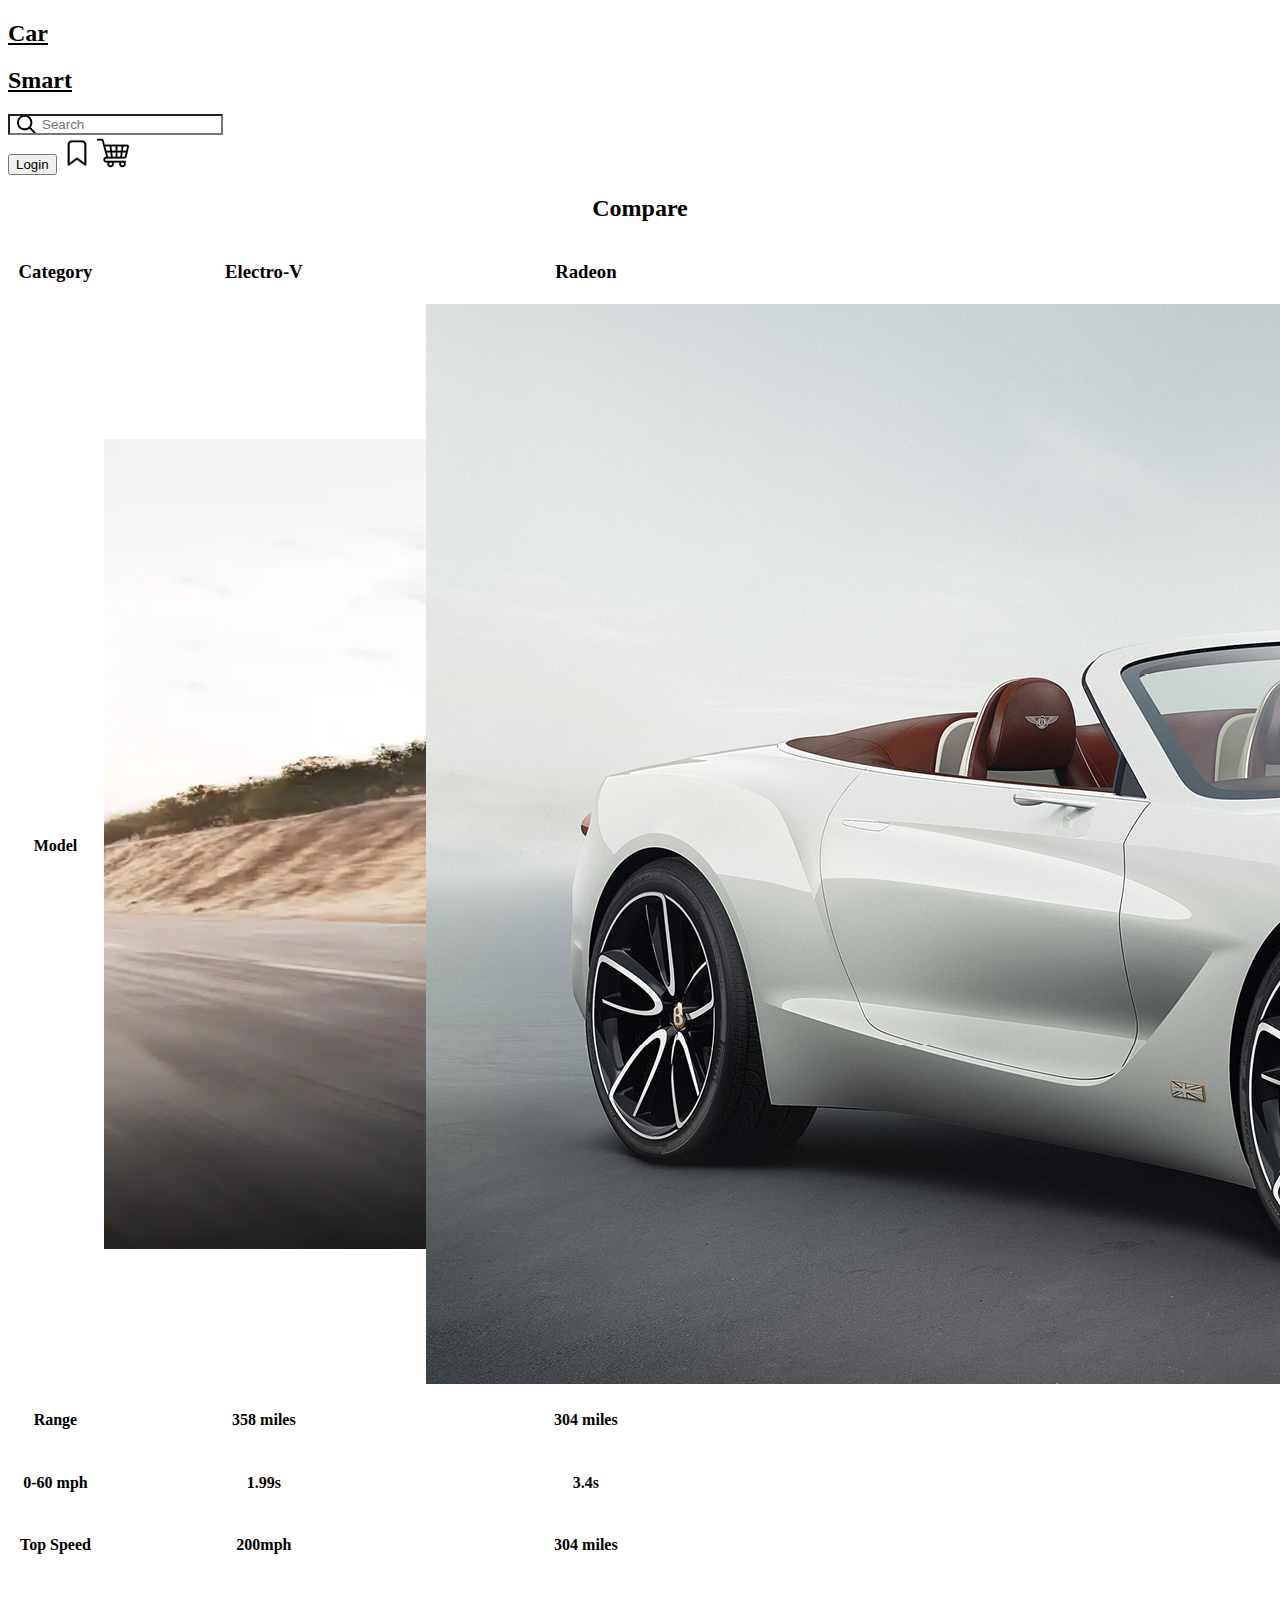
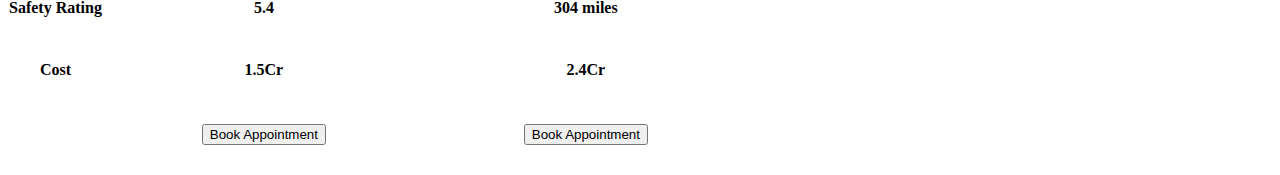
<file: compare.html>
<!DOCTYPE html>
<html lang="en">
<head>
    <meta charset="UTF-8">
    <meta http-equiv="X-UA-Compatible" content="IE=edge">
    <meta name="viewport" content="width=device-width, initial-scale=1.0">
    <title>CarSmart</title>
    <link rel="stylesheet" href="compare.css">
</head>
<body>
    <nav class="nav-row flex-row">
        <div class="nav-logo flex-row">
            <a href="index.html" class="nav-title flex-row">
                <h2>Car</h2>
                <h2 class="title-highlight">Smart</h2>
            </a>
        </div>
        <input placeholder="Search" class="search-input input-m input-round-border">
        <div class="nav-links links-top flex-row">
            <a class="nav-link" href="#"><button class="btn prim-btn">Login</button></a>
            <a class="nav-link" href="#"><img class="icon" src="/Assets/bookmark.png"></a>
            <a class="nav-link" href="#"><img class="icon" src="/Assets/cart.png"></a>
        </div>
    </nav>
    <main>
        <h2 class="text-gray page-heading">Compare</h2>
        <table class="table flex-row">
            <th><h3>Category</h3></th>
            <th><h3>Electro-V</h3></th>
            <th><h3>Radeon</h3></th>
            <tr>
                <td><h4>Model</h4></td>
                <td class="prod-row"><img src="/Assets/sport.webp"></td>
                <td class="prod-row"><img src="/Assets/convertible.jpg"></td>
            </tr>
            <tr>
                <td><h4>Range</h4></td>
                <td><h4>358 miles</h4></td>
                <td><h4>304 miles</h4></td>
            </tr>
            <tr>
                <td><h4>0-60 mph</h4></td>
                <td><h4>1.99s</h4></td>
                <td><h4>3.4s</h4></td>
            </tr>
            <tr>
                <td><h4>Top Speed</h4></td>
                <td><h4>200mph</h4></td>
                <td><h4>304 miles</h4></td>
            </tr>
            <tr>
                <td><h4>Safety Rating</h4></td>
                <td><h4>5.4</h4></td>
                <td><h4>304 miles</h4></td>
            </tr>
            <tr>
                <td><h4>Cost</h4></td>
                <td><h4>1.5Cr</h4></td>
                <td><h4>2.4Cr</h4></td>
            </tr>
            <tr>
                <td></td>
                <td><h4><button class="btn prim-btn">Book Appointment</button></h4></td>
                <td><h4><button class="btn prim-btn">Book Appointment</button></h4></td>
            </tr>
        </table>
    </main>
</body>
</html>
</file>
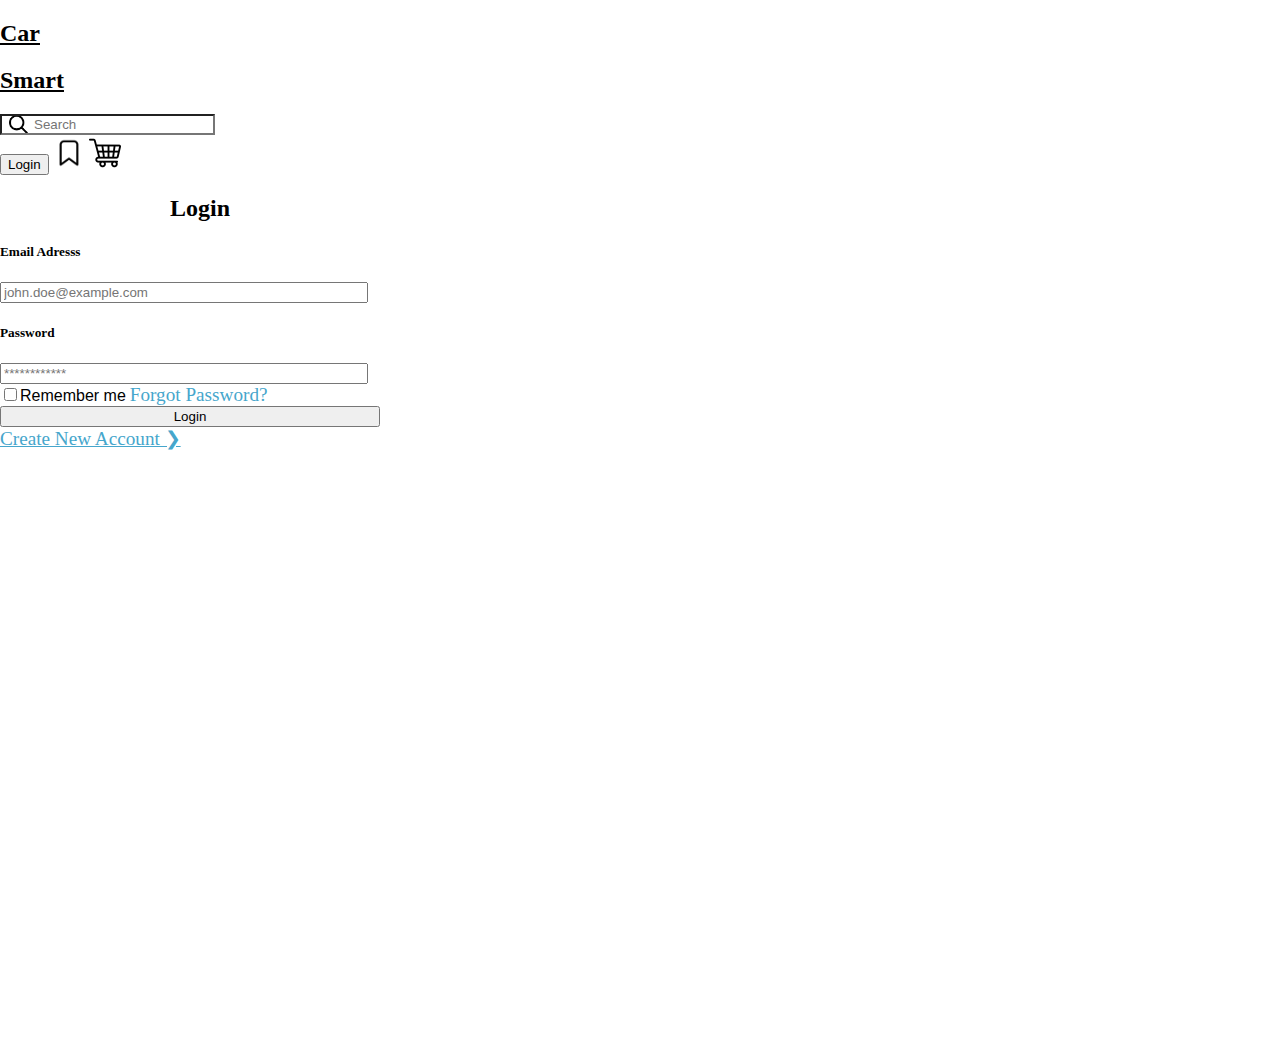
<file: login.html>
<!DOCTYPE html>
<html lang="en">

<head>
    <meta charset="UTF-8">
    <meta http-equiv="X-UA-Compatible" content="IE=edge">
    <meta name="viewport" content="width=device-width, initial-scale=1.0">
    <title>CarSmart</title>
    <link rel="stylesheet" href="auth.css">
</head>

<body>
    <nav class="nav-row flex-row">
        <div class="nav-logo flex-row">
            <a href="index.html" class="nav-title flex-row">
                <h2>Car</h2>
                <h2 class="title-highlight">Smart</h2>
            </a>
        </div>
        <input placeholder="Search" class="search-input input-m input-round-border">
        <div class="nav-links links-top flex-row">
            <a class="nav-link" href="#"><button class="btn prim-btn btn-round">Login</button></a>
            <a class="nav-link" href="#"><img class="icon nav-icon" src="/Assets/bookmark.png"></a>
            <a class="nav-link" href="#"><img class="icon nav-icon" src="/Assets/cart.png"></a>
        </div>
    </nav>
    <main class="flex-column">
        <div class="flex-column login-container">
            <h2 class="login-title">Login</h2>
            <div>
                <h5>Email Adresss</h5>
                <input placeholder="john.doe@example.com" class="form-input input-m input-round-border">
            </div>
            <div>
                <h5>Password</h5>
                <input placeholder="************" type="password" class="form-input input-m input-round-border">
            </div>
            <div class="flex-row form-wrapper">
                <label><input type="checkbox">Remember me</label>
                <a>Forgot Password?</a>
            </div>
            <button class="btn prim-btn" id="login-btn">Login</button>
            <a class="new-acc-link" href="signup.html">Create New Account ❯</a>
        </div>
    </main>
</body>

</html>
</file>
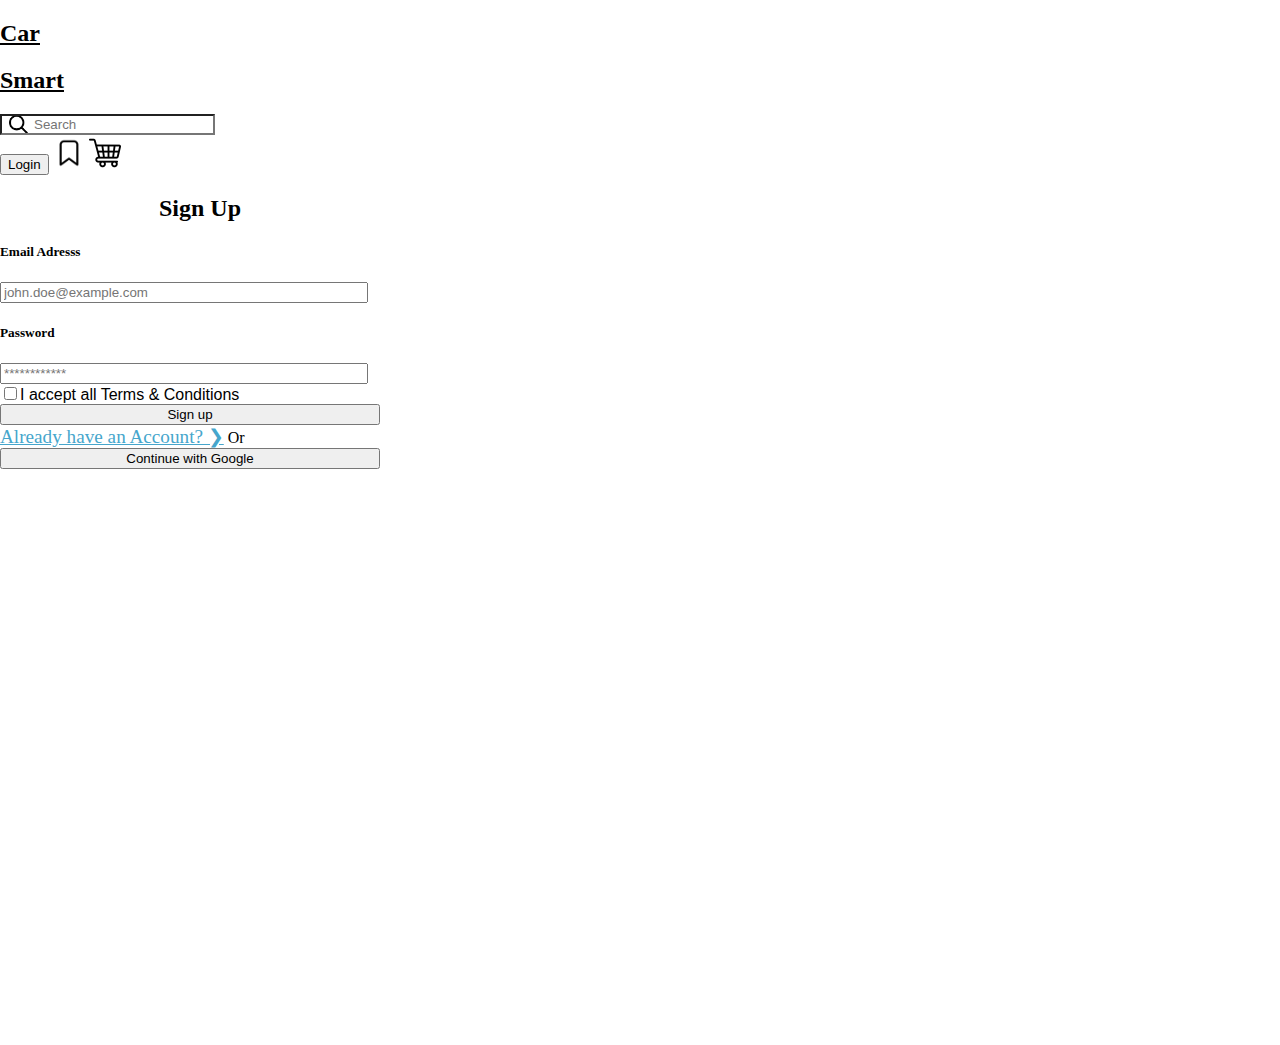
<file: signup.html>
<!DOCTYPE html>
<html lang="en">

<head>
    <meta charset="UTF-8">
    <meta http-equiv="X-UA-Compatible" content="IE=edge">
    <meta name="viewport" content="width=device-width, initial-scale=1.0">
    <title>CarSmart</title>
    <link rel="stylesheet" href="auth.css">
</head>

<body>
    <nav class="nav-row flex-row">
        <div class="nav-logo flex-row">
            <a href="index.html" class="nav-title flex-row">
                <h2>Car</h2>
                <h2 class="title-highlight">Smart</h2>
            </a>
        </div>
        <input placeholder="Search" class="search-input input-m input-round-border">
        <div class="nav-links links-top flex-row">
            <a class="nav-link" href="#"><button class="btn prim-btn btn-round">Login</button></a>
            <a class="nav-link" href="#"><img class="icon nav-icon" src="/Assets/bookmark.png"></a>
            <a class="nav-link" href="#"><img class="icon nav-icon" src="/Assets/cart.png"></a>
        </div>
    </nav>
    <main class="flex-column">
        <div class="flex-column login-container">
            <h2 class="login-title">Sign Up</h2>
            <div>
                <h5>Email Adresss</h5>
                <input placeholder="john.doe@example.com" class="form-input input-m input-round-border">
            </div>
            <div>
                <h5>Password</h5>
                <input placeholder="************" type="password" class="form-input input-m input-round-border">
            </div>
            <label><input type="checkbox">I accept all Terms & Conditions</label>
            <button class="btn prim-btn" id="signup-btn">Sign up</button>
            <a class="new-acc-link" href="login.html">Already have an Account? ❯</a>
            <span class="center">Or</span>
            <button class="btn prim-acc-btn btn-round alternate-signup">Continue with Google</button>
        </div>
    </main>
</body>

</html>
</file>
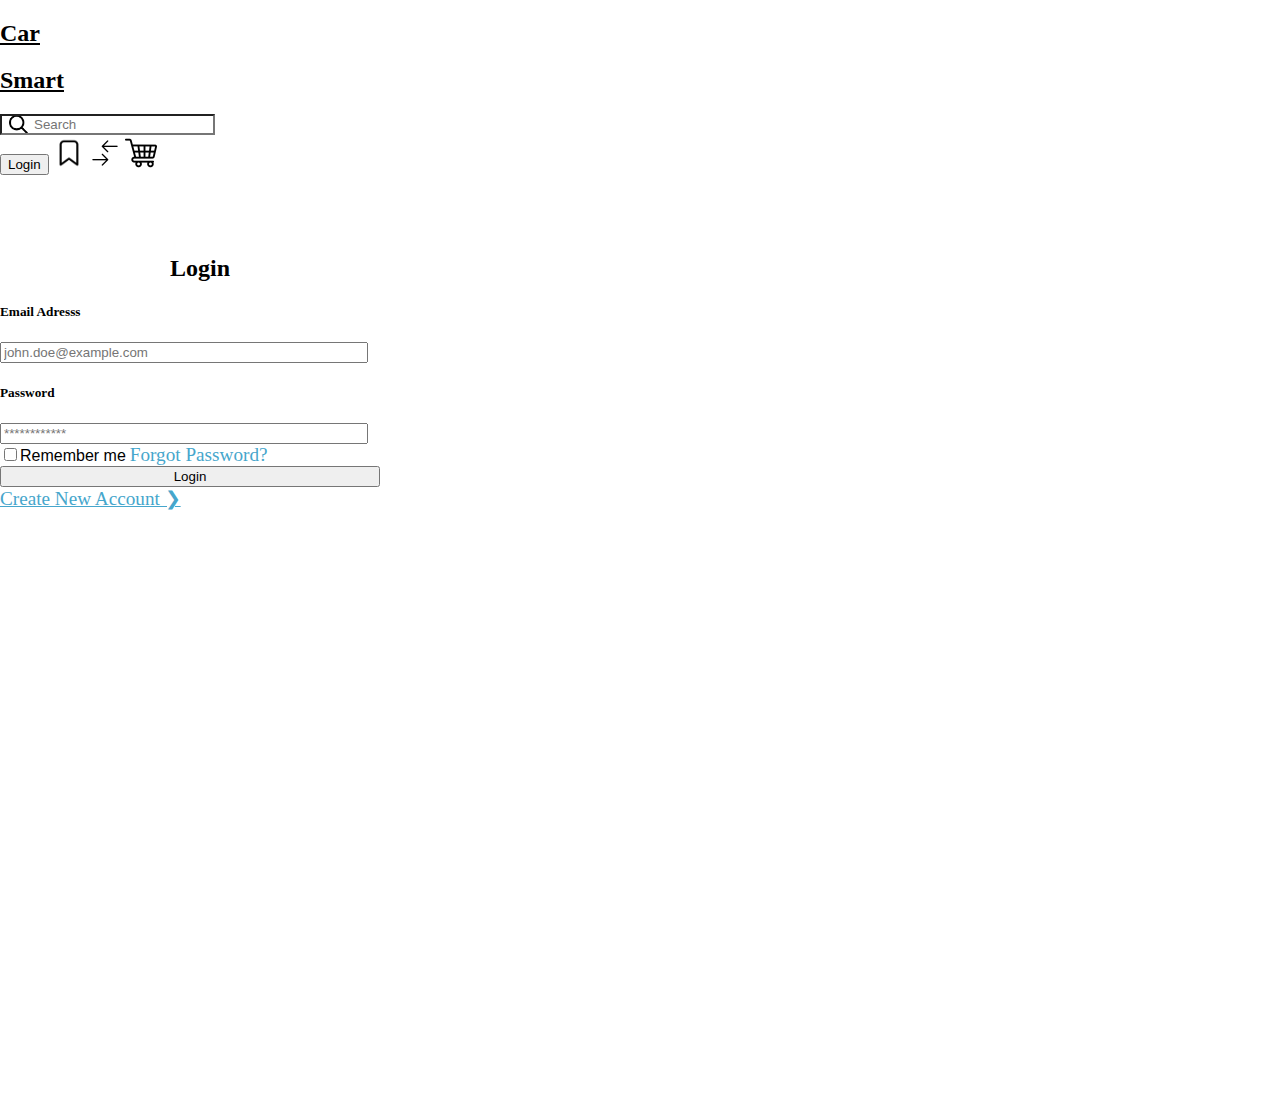
<file: auth/login.html>
<!DOCTYPE html>
<html lang="en">

<head>
    <meta charset="UTF-8">
    <meta http-equiv="X-UA-Compatible" content="IE=edge">
    <meta name="viewport" content="width=device-width, initial-scale=1.0">
    <title>Login | CarSmart</title>
    <link rel="stylesheet" href="auth.css">
    <link rel="shortcut icon" href="/Assets/favicon.ico" type="image/x-icon">
    <link rel="icon" href="/Assets/favicon.ico" type="image/x-icon">
</head>

<body>
    <nav class="nav-row flex-row">
        <div class="nav-logo flex-row">
            <a href="/index.html" class="nav-title flex-row">
                <h2>Car</h2>
                <h2 class="title-highlight">Smart</h2>
            </a>
        </div>
        <input placeholder="Search" class="search-input input-m input-round-border">
        <div class="nav-links links-top flex-row">
            <a class="nav-link" href="/auth/login.html"><button class="btn prim-btn btn-round">Login</button></a>
            <a class="nav-link" href="/bookmark/bookmark.html"><img class="icon nav-icon" src="/Assets/bookmark.png"></a>
            <a class="nav-link" href="/compare/compare.html"><img class="icon nav-icon" src="/Assets/compare.png"></a>
            <a class="nav-link" href="/booking/booking.html"><img class="icon nav-icon" src="/Assets/cart.png"></a>
        </div>
    </nav>
    <main class="flex-column">
        <div class="flex-column login-container">
            <h2 class="login-title">Login</h2>
            <div>
                <h5>Email Adresss</h5>
                <input placeholder="john.doe@example.com" class="form-input input-m input-round-border">
            </div>
            <div>
                <h5>Password</h5>
                <input placeholder="************" type="password" class="form-input input-m input-round-border">
            </div>
            <div class="flex-row form-wrapper">
                <label><input type="checkbox">Remember me</label>
                <a>Forgot Password?</a>
            </div>
            <button class="btn prim-btn" id="login-btn">Login</button>
            <a class="new-acc-link" href="signup.html">Create New Account ❯</a>
        </div>
    </main>
</body>

</html>
</file>
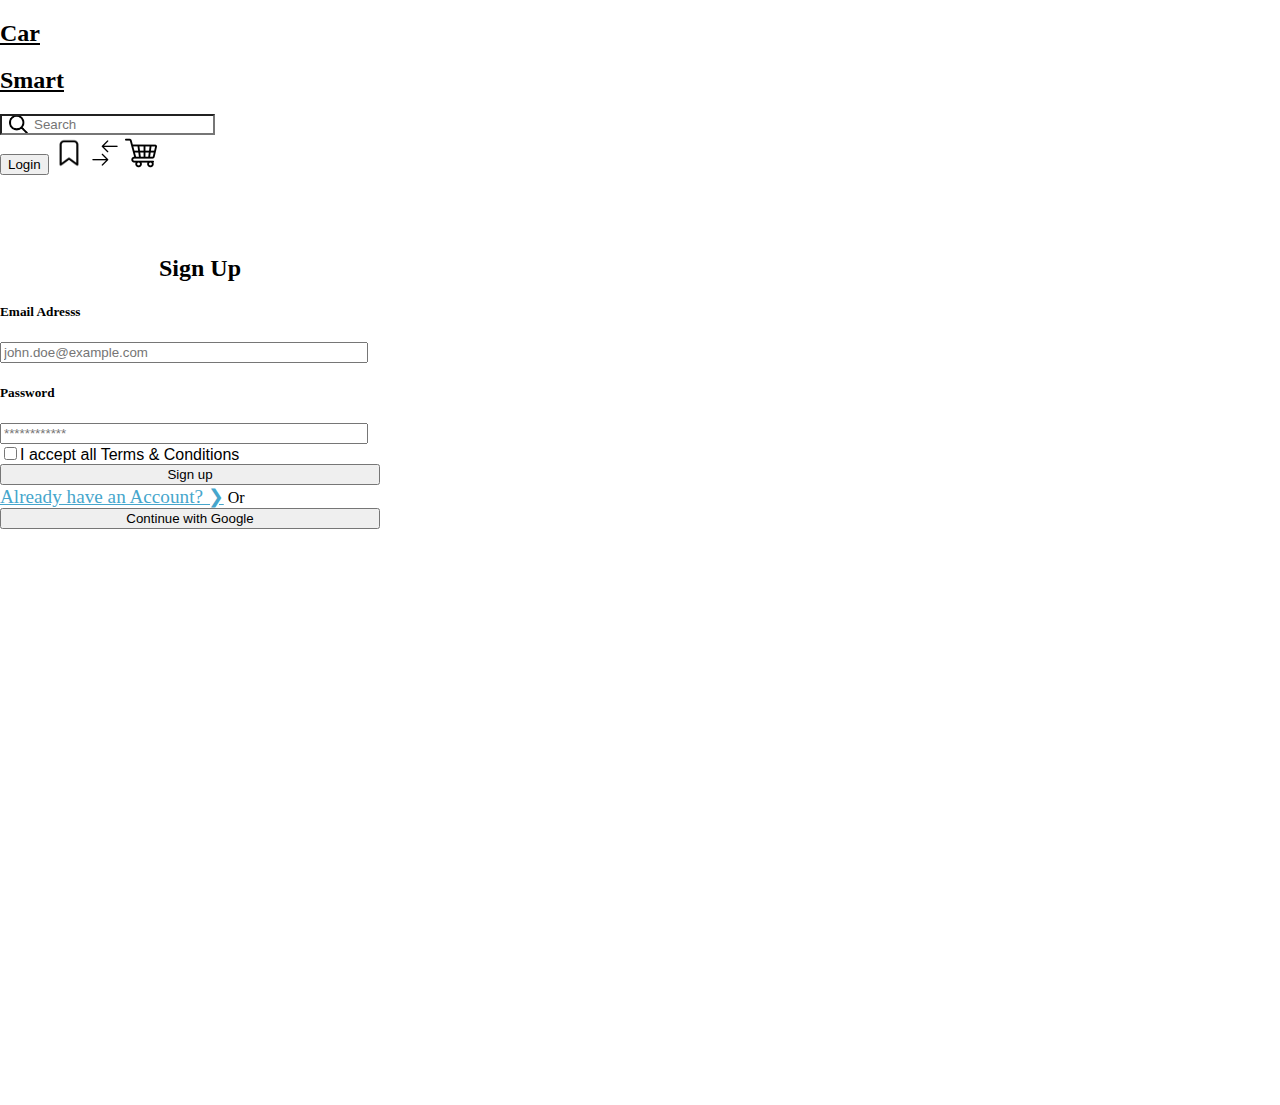
<file: auth/signup.html>
<!DOCTYPE html>
<html lang="en">

<head>
    <meta charset="UTF-8">
    <meta http-equiv="X-UA-Compatible" content="IE=edge">
    <meta name="viewport" content="width=device-width, initial-scale=1.0">
    <title>Signup | CarSmart</title>
    <link rel="stylesheet" href="auth.css">
    <link rel="shortcut icon" href="/Assets/favicon.ico" type="image/x-icon">
    <link rel="icon" href="/Assets/favicon.ico" type="image/x-icon">
</head>

<body>
    <nav class="nav-row flex-row">
        <div class="nav-logo flex-row">
            <a href="/index.html" class="nav-title flex-row">
                <h2>Car</h2>
                <h2 class="title-highlight">Smart</h2>
            </a>
        </div>
        <input placeholder="Search" class="search-input input-m input-round-border">
        <div class="nav-links links-top flex-row">
            <a class="nav-link" href="/auth/login.html"><button class="btn prim-btn btn-round">Login</button></a>
            <a class="nav-link" href="/bookmark/bookmark.html"><img class="icon nav-icon" src="/Assets/bookmark.png"></a>
            <a class="nav-link" href="/compare/compare.html"><img class="icon nav-icon" src="/Assets/compare.png"></a>
            <a class="nav-link" href="/booking/booking.html"><img class="icon nav-icon" src="/Assets/cart.png"></a>
        </div>
    </nav>
    <main class="flex-column">
        <div class="flex-column login-container">
            <h2 class="login-title">Sign Up</h2>
            <div>
                <h5>Email Adresss</h5>
                <input placeholder="john.doe@example.com" class="form-input input-m input-round-border">
            </div>
            <div>
                <h5>Password</h5>
                <input placeholder="************" type="password" class="form-input input-m input-round-border">
            </div>
            <label><input type="checkbox">I accept all Terms & Conditions</label>
            <button class="btn prim-btn" id="signup-btn">Sign up</button>
            <a class="new-acc-link" href="login.html">Already have an Account? ❯</a>
            <span class="center">Or</span>
            <button class="btn prim-acc-btn btn-round alternate-signup">Continue with Google</button>
        </div>
    </main>
</body>

</html>
</file>
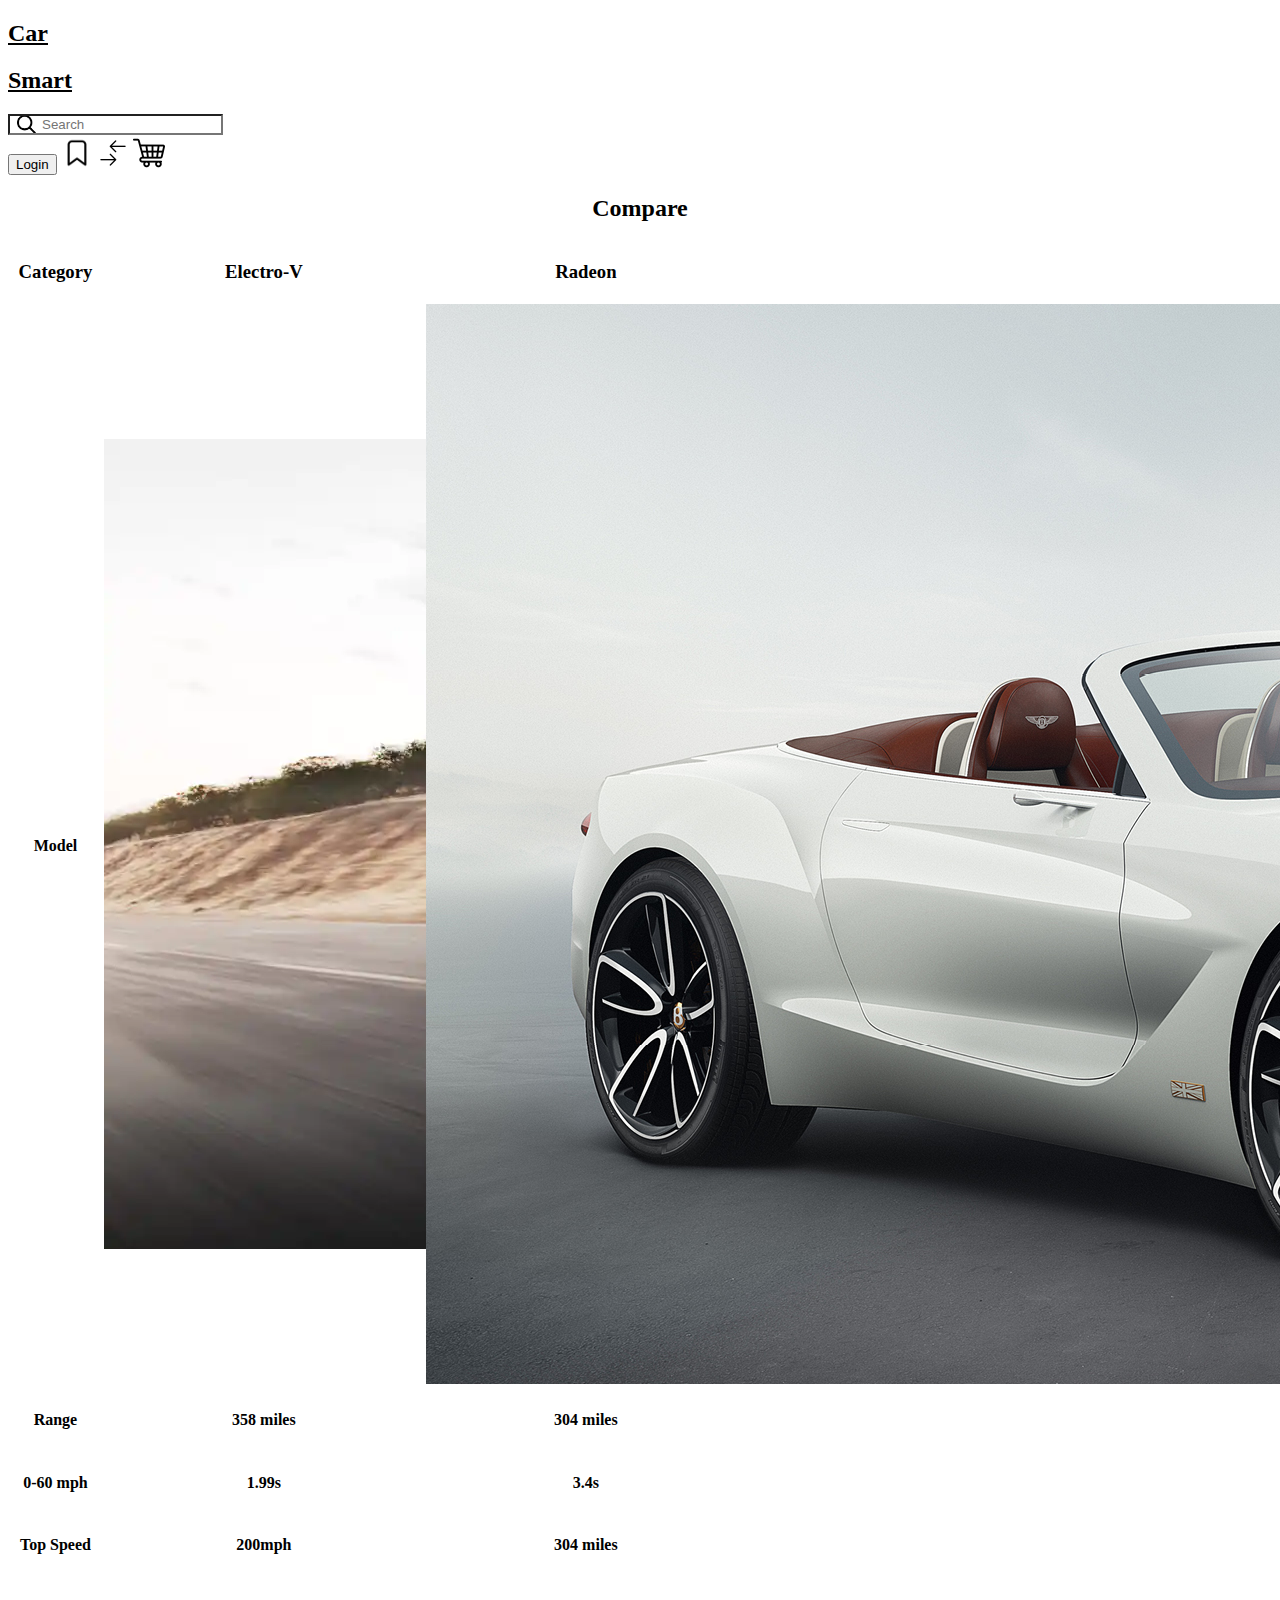
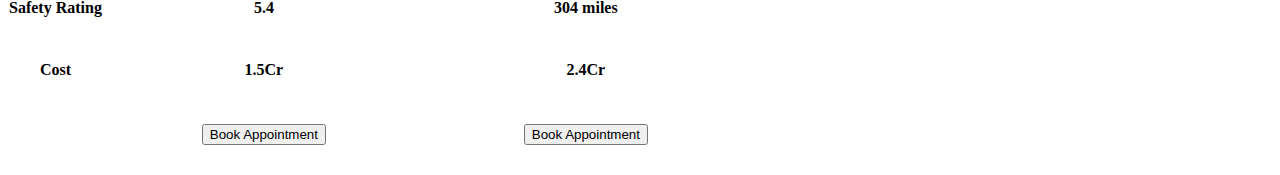
<file: compare/compare.html>
<!DOCTYPE html>
<html lang="en">
<head>
    <meta charset="UTF-8">
    <meta http-equiv="X-UA-Compatible" content="IE=edge">
    <meta name="viewport" content="width=device-width, initial-scale=1.0">
    <title>Compare | CarSmart</title>
    <link rel="stylesheet" href="compare.css">
    <link rel="shortcut icon" href="/Assets/favicon.ico" type="image/x-icon">
    <link rel="icon" href="/Assets/favicon.ico" type="image/x-icon">
</head>
<body>
    <nav class="nav-row flex-row">
        <div class="nav-logo flex-row">
            <a href="/index.html" class="nav-title flex-row">
                <h2>Car</h2>
                <h2 class="title-highlight">Smart</h2>
            </a>
        </div>
        <input placeholder="Search" class="search-input input-m input-round-border">
        <div class="nav-links links-top flex-row">
            <a class="nav-link" href="/auth/login.html"><button class="btn prim-btn">Login</button></a>
            <a class="nav-link" href="/bookmark/bookmark.html"><img class="icon" src="/Assets/bookmark.png"></a>
            <a class="nav-link" href="/compare/compare.html"><img class="icon" src="/Assets/compare.png"></a>
            <a class="nav-link" href="/booking/booking.html"><img class="icon" src="/Assets/cart.png"></a>
        </div>
    </nav>
    <main>
        <h2 class="text-gray page-heading">Compare</h2>
        <table class="table flex-row">
            <th><h3>Category</h3></th>
            <th><h3>Electro-V</h3></th>
            <th><h3>Radeon</h3></th>
            <tr>
                <td><h4>Model</h4></td>
                <td class="prod-row"><img src="/Assets/sport.webp"></td>
                <td class="prod-row"><img src="/Assets/convertible.jpg"></td>
            </tr>
            <tr>
                <td><h4>Range</h4></td>
                <td><h4>358 miles</h4></td>
                <td><h4>304 miles</h4></td>
            </tr>
            <tr>
                <td><h4>0-60 mph</h4></td>
                <td><h4>1.99s</h4></td>
                <td><h4>3.4s</h4></td>
            </tr>
            <tr>
                <td><h4>Top Speed</h4></td>
                <td><h4>200mph</h4></td>
                <td><h4>304 miles</h4></td>
            </tr>
            <tr>
                <td><h4>Safety Rating</h4></td>
                <td><h4>5.4</h4></td>
                <td><h4>304 miles</h4></td>
            </tr>
            <tr>
                <td><h4>Cost</h4></td>
                <td><h4>1.5Cr</h4></td>
                <td><h4>2.4Cr</h4></td>
            </tr>
            <tr>
                <td></td>
                <td><h4><button class="btn prim-btn">Book Appointment</button></h4></td>
                <td><h4><button class="btn prim-btn">Book Appointment</button></h4></td>
            </tr>
        </table>
    </main>
</body>
</html>
</file>
<file: compare.css>
@import url("https://odysseyui.netlify.app/CSS/odyssey.css");
@import url("nav.css");


main {
    margin-top: var(--sp-1);
    width: 100%;
}

.nav-title {
    color: var(--black);
}

.page-heading {
    text-align: center;
}

table {
    border-collapse: separate;
    border-spacing: var(--sp-1) 15px;
    max-width: 100%;
    justify-content: center;
}

.prod-row {
    max-width: 20rem;
}

td>* {
    text-align: center;
    color: var(--solid-gray);
    white-space: nowrap;
}

@media only screen and (max-width:580px) {
    html {
        font-size: 75%;
    }

    table {
        justify-content: left;
    }

    nav {
        gap: var(--sp-0-25);
    }
}
</file>
<file: auth.css>
@import url("https://odysseyui.netlify.app/CSS/odyssey.css");
@import url("nav.css");

html {
    background-color: var(--gray);
}

body {
    box-sizing: border-box;
    height: 100vh;
    margin: 0;
    padding: 0;
    width: 100vw;
}

.nav-title {
    color: var(--black);
}

.nav-icon {
    filter: none;
}

main {
    align-items: center;
    justify-content: center;
    width: 100%;
    height: calc(100vh - 3.125rem);
}

.login-container {
    border-radius: var(--sp-0-75);
    box-shadow: 2px 2px 2px var(--black);
    background-color: var(--white);
    gap: var(--sp-0-75);
    padding: var(--sp-2);
    user-select: none;
    width: 25rem;
}

.login-title,
.new-acc-link {
    text-align: center;
}

.form-input {
    width: 90%;
}

.form-wrapper {
    justify-content: space-between;
}

.form-wrapper>a,
.new-acc-link {
    color: rgb(70, 166, 204);
    font-size: 1.2rem;
}

#login-btn,
#signup-btn,
.alternate-signup {
    align-self: center;
    width: 95%;
}

label {
    font-family: 'Open Sans', sans-serif;
}

.center {
    text-align: center;
}

@media only screen and (max-width:520px) {

    main {
        margin-left: 5rem;
    }

    .login-container {
        width: 18rem;
    }

}

@media only screen and (max-width:360px) {

    main {
        margin-left: 7rem;
    }

    .login-container {
        width: 18rem;
    }

}
</file>
<file: auth/auth.css>
@import url("https://odysseyui.netlify.app/CSS/odyssey.css");
@import url("/nav.css");

html {
    background-color: var(--gray);
}

body {
    box-sizing: border-box;
    height: 100vh;
    margin: 0;
    padding: 0;
    width: 100vw;
}

.nav-title {
    color: var(--black);
}

.nav-icon {
    filter: none;
}

main {
    align-items: center;
    margin-top: 5rem;
    width: 100%;
    height: calc(100vh - 3.125rem);
}

.login-container {
    border-radius: var(--sp-0-75);
    box-shadow: 2px 2px 2px var(--black);
    background-color: var(--white);
    gap: var(--sp-0-75);
    padding: var(--sp-2);
    user-select: none;
    width: 25rem;
}

.login-title,
.new-acc-link {
    text-align: center;
}

.form-input {
    width: 90%;
}

.form-wrapper {
    justify-content: space-between;
}

.form-wrapper>a,
.new-acc-link {
    color: rgb(70, 166, 204);
    font-size: 1.2rem;
}

#login-btn,
#signup-btn,
.alternate-signup {
    align-self: center;
    width: 95%;
}

label {
    font-family: 'Open Sans', sans-serif;
}

.center {
    text-align: center;
}
@media only screen and (max-width:720px) {

    main {
        justify-content: flex-start;
        margin-top: 2rem;
    }

}


@media only screen and (max-width:520px) {

    main {
        margin-left: 5rem;
    }

    .login-container {
        width: 18rem;
    }

}

@media only screen and (max-width:360px) {

    main {
        margin-left: 7rem;
    }

    .login-container {
        width: 18rem;
    }

}
</file>
<file: compare/compare.css>
@import url("https://odysseyui.netlify.app/CSS/odyssey.css");
@import url("/nav.css");


main {
    margin-top: var(--sp-1);
    width: 100%;
}

.nav-title {
    color: var(--black);
}

.page-heading {
    text-align: center;
}

table {
    border-collapse: separate;
    border-spacing: var(--sp-1) 15px;
    max-width: 100%;
    justify-content: center;
}

.prod-row {
    max-width: 20rem;
}

td>* {
    text-align: center;
    color: var(--solid-gray);
    white-space: nowrap;
}

@media only screen and (max-width:580px) {
    html {
        font-size: 75%;
    }

    table {
        justify-content: left;
    }

    nav {
        gap: var(--sp-0-25);
    }
}
</file>
